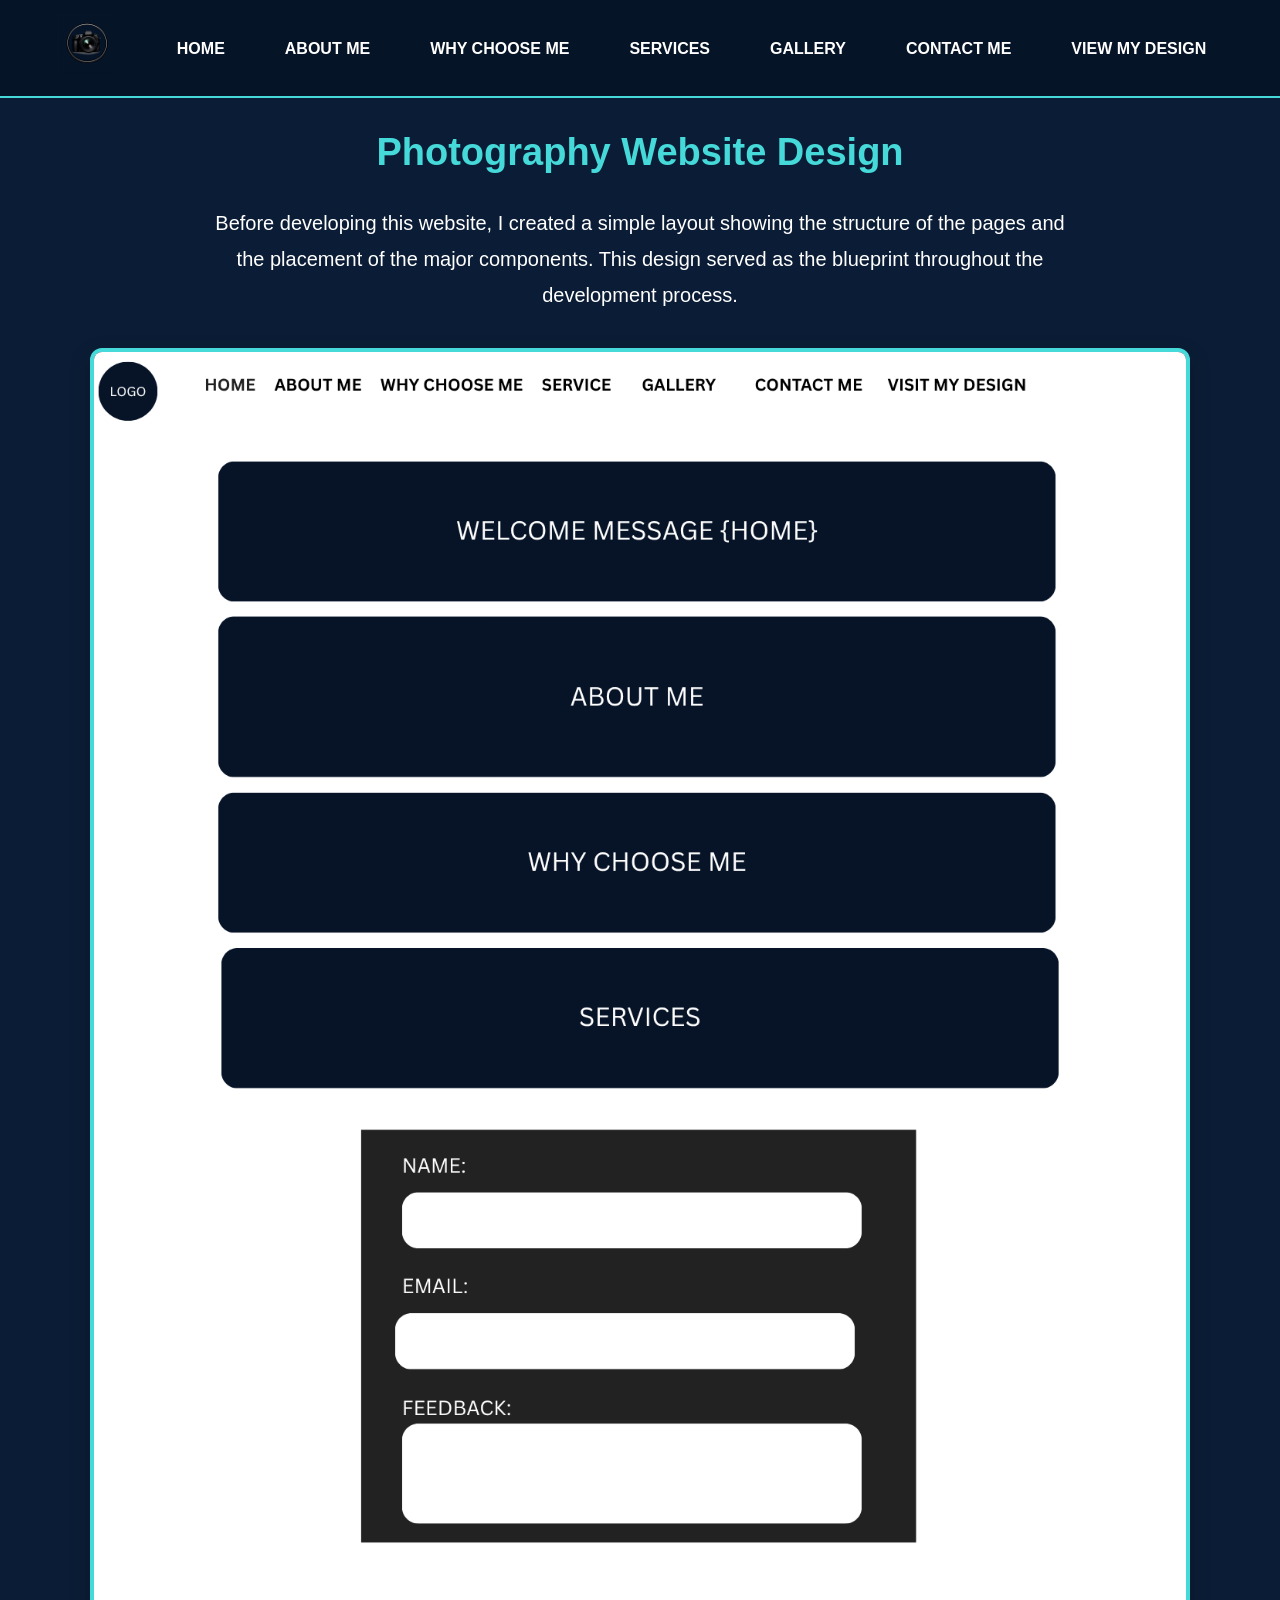
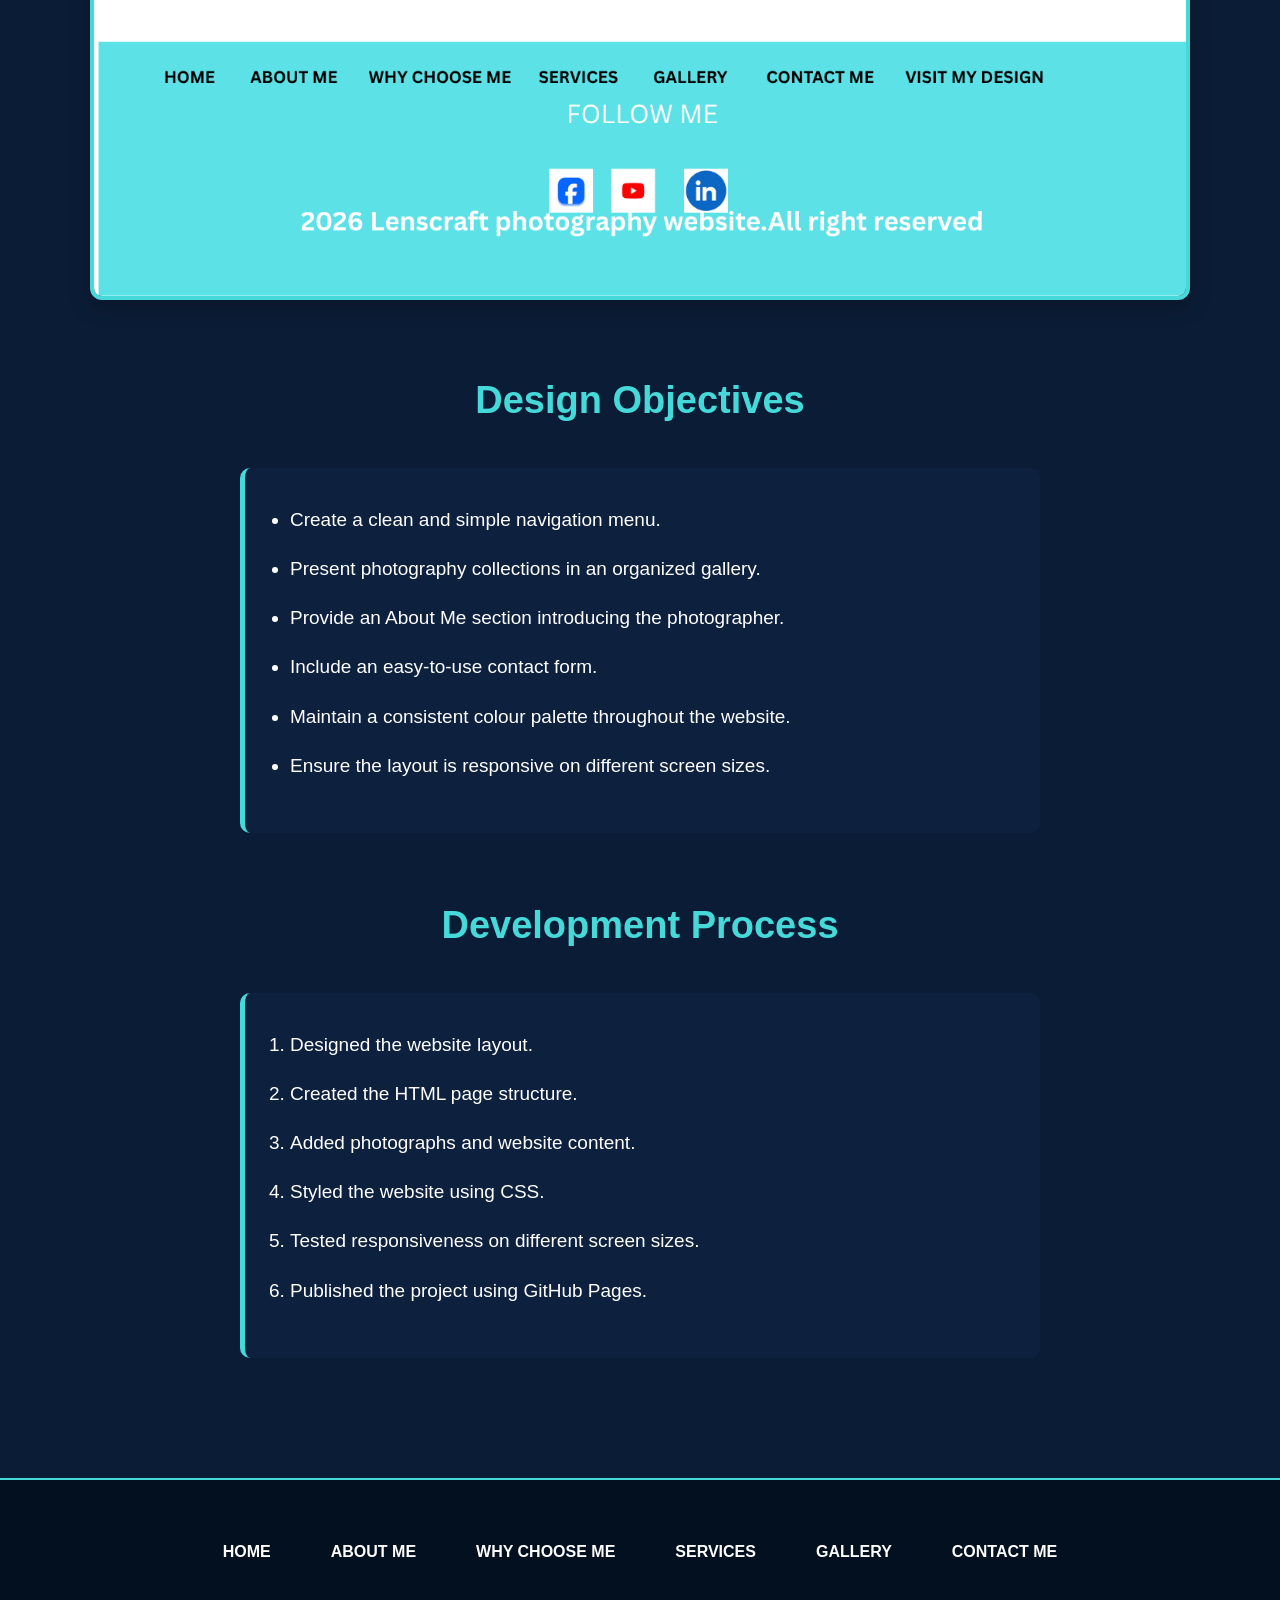
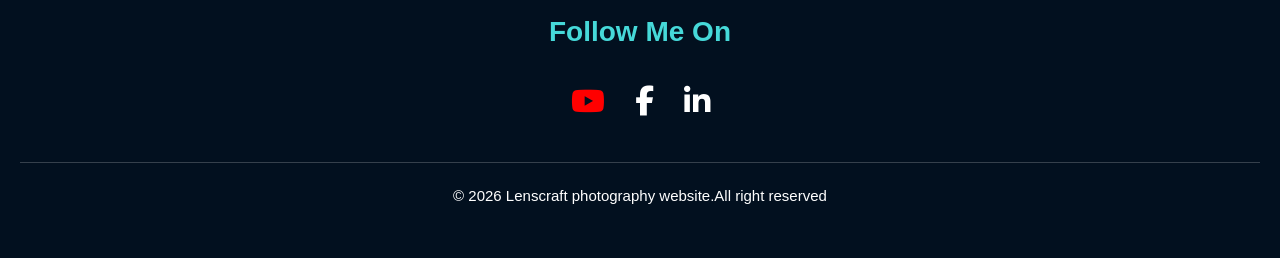
<file: design.html>
<!DOCTYPE html>
<html lang="en">

<head>
    <meta charset="UTF-8">
    <meta name="viewport" content="width=device-width, initial-scale=1.0">
    <title>LensCraft Photography | Project Design</title>
    <link rel="stylesheet" href="css/styles.css">
    <link rel="icon" href="images/favicon.ico">
    
        <link rel="stylesheet"
href="https://cdnjs.cloudflare.com/ajax/libs/font-awesome/6.7.2/css/all.min.css">
</head>

<body>

   <!-- NAV LINKS -->
        <header class="header">
            <div class="log-div">
                <img class="logo" src="images/logo.png" alt="LOGO">
            </div>
            <nav class="nav">
                <ul>
                    <li><a href="index.html#home">HOME</a></li>
                    <li><a href="index.html#about">ABOUT ME</a></li>
                    <li><a href="index.html#whychooseme">WHY CHOOSE ME</a></li>
                    <li><a href="index.html#services">SERVICES</a></li>
                    <li><a href="./gallery.html">GALLERY</a></li>
                    <li><a href="index.html#contact">CONTACT ME</a></li>
                    <li><a href="./design.html">VIEW MY DESIGN</a></li>
                </ul>
            </nav>
        </header>

    <main class="design-main">

        <section class="design-section">

            <h1>Photography Website Design</h1>

            <p>
                Before developing this website, I created a simple layout showing
                the structure of the pages and the placement of the major components.
                This design served as the blueprint throughout the development process.
            </p>

            <img
                src="images/my_design.png"
                alt="LensCraft Photography Website Design"
                class="design-image">

        </section>

        <section class="design-notes">

            <h2>Design Objectives</h2>

            <ul>
                <li>Create a clean and simple navigation menu.</li>
                <li>Present photography collections in an organized gallery.</li>
                <li>Provide an About Me section introducing the photographer.</li>
                <li>Include an easy-to-use contact form.</li>
                <li>Maintain a consistent colour palette throughout the website.</li>
                <li>Ensure the layout is responsive on different screen sizes.</li>
            </ul>

        </section>

        <section class="development-steps">

            <h2>Development Process</h2>

            <ol>
                <li>Designed the website layout.</li>
                <li>Created the HTML page structure.</li>
                <li>Added photographs and website content.</li>
                <li>Styled the website using CSS.</li>
                <li>Tested responsiveness on different screen sizes.</li>
                <li>Published the project using GitHub Pages.</li>
            </ol>

        </section>

    </main>

    <!-- FOOTER -->

    <footer>

        <div class="footer-main">

            <!-- <img src="" alt=""> -->

            <div class="footer-nav-links">

                <nav class="nav">
                    <a href="#home">HOME</a>
                    <a href="#about">ABOUT ME</a>
                    <a href="#whychooseme">WHY CHOOSE ME</a>
                    <a href="#services">SERVICES</a>
                    <a href="./gallery.html">GALLERY</a>
                    <a href="#contact">CONTACT ME</a>
                </nav>

            </div>

            <div class="socials">
                <h4 class="socials-title">Follow Me On</h4>

                <div class="social-links">
                    <a href="https://www.youtube.com/channel/UC29_c5T62keqrEcBODgGKAg" target="_blank">
                        <i class="fa-brands fa-youtube"></i>
                    </a>

                    <a href="https://www.facebook.com/people/JUKA/61587503739436/"  target="_blank">
                        <i class="fa-brands fa-facebook-f"></i>
                    </a>

                    <a href="https://www.linkedin.com/in/julius-kirima-324525351/?isSelfProfile=false"  target="_blank">
                        <i class="fa-brands fa-linkedin-in"></i>
                    </a>
                </div>
            </div>

            <div class="copyrights">
                <p class="copyright-des">
                    &copy; 2026 Lenscraft photography website.All right reserved
                </p>
            </div>

        </div>

    </footer>

</body>

</html>
</file>
<file: css/styles.css>
:root{
    --primary-color:#0b1d36;
    --secondary-color:#46d9d9;
    --background-1:#071428;
    --background-2:#10294b;
    --background-3:#18385f;
    --text-color:#ffffff;
    --paragraph-color:#e4e4e4;
    --shadow:rgba(0,0,0,.25);
}

*{
    margin:0;
    padding:0;
    box-sizing:border-box;
}

html{
    scroll-behavior:smooth;
}

body{
    background:whitesmoke;
    color:var(--text-color);
    font-family:Arial,Helvetica,sans-serif;
    line-height:1.7;
}

.header{
    display:flex;
    justify-content:center;
    align-items:center;
    position:fixed;
    top:0;
    left:0;
    width:100%;
    padding:15px 35px;
    background:rgba(7,20,40,.96);
    border-bottom:2px solid var(--secondary-color);
    z-index:1000;
}

.logo{
    width:58px;
    height:58px;
    margin-right:45px;
}

nav ul{
    display:flex;
    gap:28px;
}

nav ul li{
    list-style:none;
}

nav ul li a{
    text-decoration:none;
    color:white;
    font-size:16px;
    font-weight:bold;
    padding:10px 16px;
    border-radius:8px;
}

nav ul li a:hover,
.footer-nav-links .nav a:hover{
    background:var(--secondary-color);
    color:var(--primary-color);
}

.main-container{
    width:100%;
}

/* HOME */

#home{
    background:
    linear-gradient(rgba(7,20,40,.45),rgba(7,20,40,.45)),
    url("../images/landing-page/landing.webp");
    background-size:cover;
    background-position:center;
    background-repeat:no-repeat;
    height:100vh;
    display:flex;
    justify-content:center;
    align-items:center;
    text-align:center;
    padding:40px;
    margin-top: 25PX;
}

.home-content{
    width:900px;
}

.home-content h1{
    font-size:65px;
    color:white;
    margin-bottom:20px;
    text-shadow:4px 4px 10px black;
}

.home-content p{
    width:760px;
    margin:0 auto 35px;
    font-size:24px;
    color:#f3f3f3;
    line-height:1.8;
}

.home-content a{
    display:inline-block;
    text-decoration:none;
    background:var(--secondary-color);
    color:var(--primary-color);
    padding:14px 34px;
    border-radius:8px;
    font-size:18px;
    font-weight:bold;
    box-shadow:0 6px 15px var(--shadow);
}

.home-content a:hover{
    background:white;
}

/* ABOUT */

#about{
    min-height:100vh;
    background:var(--background-2);
    display:flex;
    justify-content:center;
    align-items:center;
    padding:90px 30px;
}

.about{
    width:1100px;
    text-align:center;
}

.about-title{
    font-size:48px;
    color:var(--secondary-color);
    margin-bottom:20px;
}

.author-name{
    color:white;
}

#about-image{
    width:250px;
    height:250px;
    object-fit:cover;
    border-radius:50%;
    border:5px solid var(--secondary-color);
    margin:30px 0;
}

.about-message{
    width:860px;
    margin:0 auto;
    font-size:20px;
    color:var(--paragraph-color);
    line-height:1.9;
}

.about-btn{
    margin-top:35px;
}

.about-btn a{
    display:inline-block;
    text-decoration:none;
    background:var(--secondary-color);
    color:var(--primary-color);
    padding:14px 30px;
    border-radius:8px;
    font-size:18px;
    font-weight:bold;
}

.about-btn a:hover{
    background:white;
}

/* WHY CHOOSE ME */

#whychooseme{
    min-height:100vh;
    background:var(--background-3);
    display:flex;
    justify-content:center;
    align-items:center;
    padding:90px 30px;
}

.whychooseme{
    width:1200px;
    text-align:center;
}

.whychooseme-title{
    font-size:48px;
    color:var(--secondary-color);
    margin-bottom:20px;
}

.whychooseme-message{
    width:850px;
    margin:0 auto 50px;
    color:var(--paragraph-color);
    font-size:20px;
    line-height:1.8;
}

.whychooseme-cards-main{
    display:grid;
    grid-template-columns:repeat(auto-fit,minmax(320px,1fr));
    gap:30px;
}

.whychooseme-card{
    background:#22466f;
    border-radius:12px;
    padding:20px;
    box-shadow:0 8px 20px rgba(0,0,0,.25);

    display:flex;
    flex-direction:column;
    height:100%;
}

.wcm-image{
    width:100%;
    height:230px;
    object-fit:cover;
    border-radius:10px;
    border:3px solid var(--secondary-color);
}

.whychooseme-card figcaption{
    margin:20px 0 15px;
    color:var(--secondary-color);
    font-size:28px;
    font-weight:bold;
}

.whychooseme-card-message{
    color:var(--paragraph-color);
    font-size:18px;
    line-height:1.8;
    flex-grow:1;
}


/* SERVICES */

#services{
    min-height:100vh;
    background:#0f2646;
    display:flex;
    justify-content:center;
    align-items:center;
    padding:90px 30px;
}

.services{
    width:1250px;
    text-align:center;
}

.services-title{
    font-size:48px;
    color:var(--secondary-color);
    margin-bottom:20px;
}

.services-message{
    width:880px;
    margin:0 auto 50px;
    color:var(--paragraph-color);
    font-size:20px;
    line-height:1.8;
}

.services-card-submain{
    display:grid;
    grid-template-columns:repeat(auto-fit,minmax(320px,1fr));
    gap:35px;
}

.services-card{
    background:#21476f;
    border-radius:12px;
    padding:18px;
    box-shadow:0 8px 20px rgba(0,0,0,.25);

    display:flex;
    flex-direction:column;
    height:100%;
}

.service-image{
    width:100%;
    height:250px;
    object-fit:contain;
    border-radius:8px;
    border:3px solid var(--secondary-color);
}

.services-card figcaption{
    margin:18px 0;
    color:var(--secondary-color);
    font-size:28px;
    font-weight:bold;
}

.services-card-message{
    color:var(--paragraph-color);
    font-size:18px;
    line-height:1.8;

    flex-grow:1;
    min-height:170px;
}

.services-btn{
    margin-top:auto;
    text-align:center;
}

.services-btn a{
    display:inline-block;
    width:180px;
    padding:12px 0;
    background:var(--secondary-color);
    color:var(--primary-color);
    text-decoration:none;
    font-size:17px;
    font-weight:bold;
    border-radius:8px;
}

.services-btn a:hover{
    background:white;
}

/* SERVICES */

#services{
    min-height:100vh;
    display:flex;
    justify-content:center;
    align-items:center;
    padding:80px 30px;
}

.services{
    width:1200px;
    text-align:center;
}

.services-title{
    font-size:42px;
    color:var(--secondary-color);
    margin-bottom:15px;
}

.services-message{
    width:850px;
    margin:0 auto 40px;
    font-size:19px;
}

.services-card-submain{
    display:grid;
    grid-template-columns:repeat(auto-fit,minmax(300px,1fr));
    gap:30px;
}

.services-card{
    background:#0d213f;
    padding:20px;
    border-radius:12px;
    box-shadow:0 5px 15px var(--shadow);
}

.service-image{
    width:100%;
    height:280px;
    object-fit:cover;
    border-radius:10px;
}

.services-card figcaption{
    margin:18px 0;
    font-size:26px;
    color:var(--secondary-color);
    font-weight:bold;
}

.services-card-message{
    font-size:18px;
    line-height:1.6;
}

.services-btn{
    width:130px;
    margin:25px auto 0;
    padding:10px;
    background:var(--secondary-color);
    color:var(--primary-color);
    border-radius:8px;
    font-weight:bold;
}

/* CONTACT */

#contact{
    min-height:100vh;
    display:flex;
    justify-content:center;
    align-items:center;
    padding:80px 30px;
    background:var(--primary-color);
}

.contact{
    width:100%;
    text-align:center;
}

.contact-title{
    font-size:45px;
    color:var(--secondary-color);
    margin-bottom:15px;
}

.contact-message{
    width:700px;
    margin:0 auto 40px;
    font-size:19px;
    color:white;
}

.contact-form{
    width:450px;
    margin:0 auto;
    background:#0d213f;
    padding:30px;
    border-radius:12px;
    box-shadow:0 6px 18px var(--shadow);
}

.contact-form label{
    display:block;
    text-align:left;
    margin-bottom:8px;
    margin-top:15px;
    font-weight:bold;
}

.contact-form input,
#contact-select,
.contact-form textarea{
    width:100%;
    border:2px solid var(--secondary-color);
    border-radius:8px;
    padding:12px;
    font-size:16px;
    background:white;
    color:black;
}

.contact-form textarea{
    height:150px;
    resize:none;
}

.contact-btn{
    text-align:center;
    margin-top:25px;
}

.contact-btn button{
    width:140px;
    padding:12px;
    border:none;
    border-radius:8px;
    background:var(--secondary-color);
    color:var(--primary-color);
    font-size:18px;
    font-weight:bold;
    cursor:pointer;
}

.contact-btn button:hover{
    background:white;
}

/* FOOTER */

.footer-main{
    background:#02101f;
    color:white;
    display:flex;
    flex-direction:column;
    justify-content:center;
    align-items:center;
    gap:35px;
    padding:50px 20px;
    border-top:2px solid var(--secondary-color);
}

.footer-nav-links .nav{
    display:flex;
    gap:30px;
    list-style:none;
}

.footer-nav-links .nav a{
    color:white;
    text-decoration:none;
    font-weight:bold;
    padding:8px 15px;
    border-radius:8px;
}

.socials{
    text-align:center;
}

.socials-title{
    color:var(--secondary-color);
    margin-bottom:20px;
    font-size:28px;
}

.social-links{
    display:flex;
    justify-content:center;
    gap:30px;
}

.social-links a{
    color:white;
    font-size:30px;
    text-decoration:none;
}

.social-links a:hover{
    color:var(--secondary-color);
}

.fa-facebook{
    color:#1877f2;
}

.fa-instagram{
    color:#e1306c;
}

.fa-whatsapp{
    color:#25d366;
}

.fa-youtube{
    color:red;
}

.copyrights{
    width:100%;
    text-align:center;
    border-top:1px solid rgba(255,255,255,.2);
    padding-top:20px;
    font-size:15px;
}

/* GALLERY */

.gallery-title{
    color:var(--secondary-color);
    text-align:center;
    font-size:45px;
    margin:120px 0 20px;
}

.gallery-message{
    width:800px;
    margin:0 auto 40px;
    text-align:center;
    font-size:20px;
    color:white;
}

.portraits,
.nature,
.wedding{
    width:1200px;
    margin:70px auto;
    display:grid;
    grid-template-columns:repeat(auto-fit,minmax(280px,1fr));
    gap:25px;
}

.portraits-image-cards,
.nature-image-cards,
.wedding-image-cards{
    overflow:hidden;
    border-radius:12px;
    background:#0d213f;
    box-shadow:0 6px 18px var(--shadow);
    padding:12px;
}

.portraits-image-cards img,
.nature-image-cards img,
.wedding-image-cards img{
    width:100%;
    height:350px;
    object-fit:cover;
    border-radius:10px;
}

.portraits-image-cards h3,
.nature-image-cards h3,
.wedding-image-cards h3{
    text-align:center;
    color:var(--secondary-color);
    margin:15px 0 8px;
}

.portraits-image-cards p,
.nature-image-cards p,
.wedding-image-cards p{
    text-align:center;
    color:white;
    line-height:1.5;
}

/* PROJECT DESIGN */

.design-main{
    background:var(--primary-color);
    color:white;
    min-height:100vh;
    padding:120px 30px 60px;
}

.design-section,
.design-notes,
.development-steps{
    width:1100px;
    margin:0 auto 60px;
    text-align:center;
}

.design-section h1,
.design-notes h2,
.development-steps h2{
    color:var(--secondary-color);
    margin-bottom:20px;
    font-size:38px;
}

.design-section p{
    width:850px;
    margin:0 auto 35px;
    font-size:20px;
    line-height:1.8;
}

.design-image{
    width:100%;
    border-radius:12px;
    border:4px solid var(--secondary-color);
    box-shadow:0 8px 20px var(--shadow);
}

.design-notes ul,
.development-steps ol{
    width:800px;
    margin:35px auto;
    background:#0d213f;
    border-left:5px solid var(--secondary-color);
    border-radius:10px;
    padding:35px 45px;
    text-align:left;
    font-size:19px;
    line-height:1.8;
}

.design-notes li,
.development-steps li{
    margin-bottom:15px;
}
</file>
